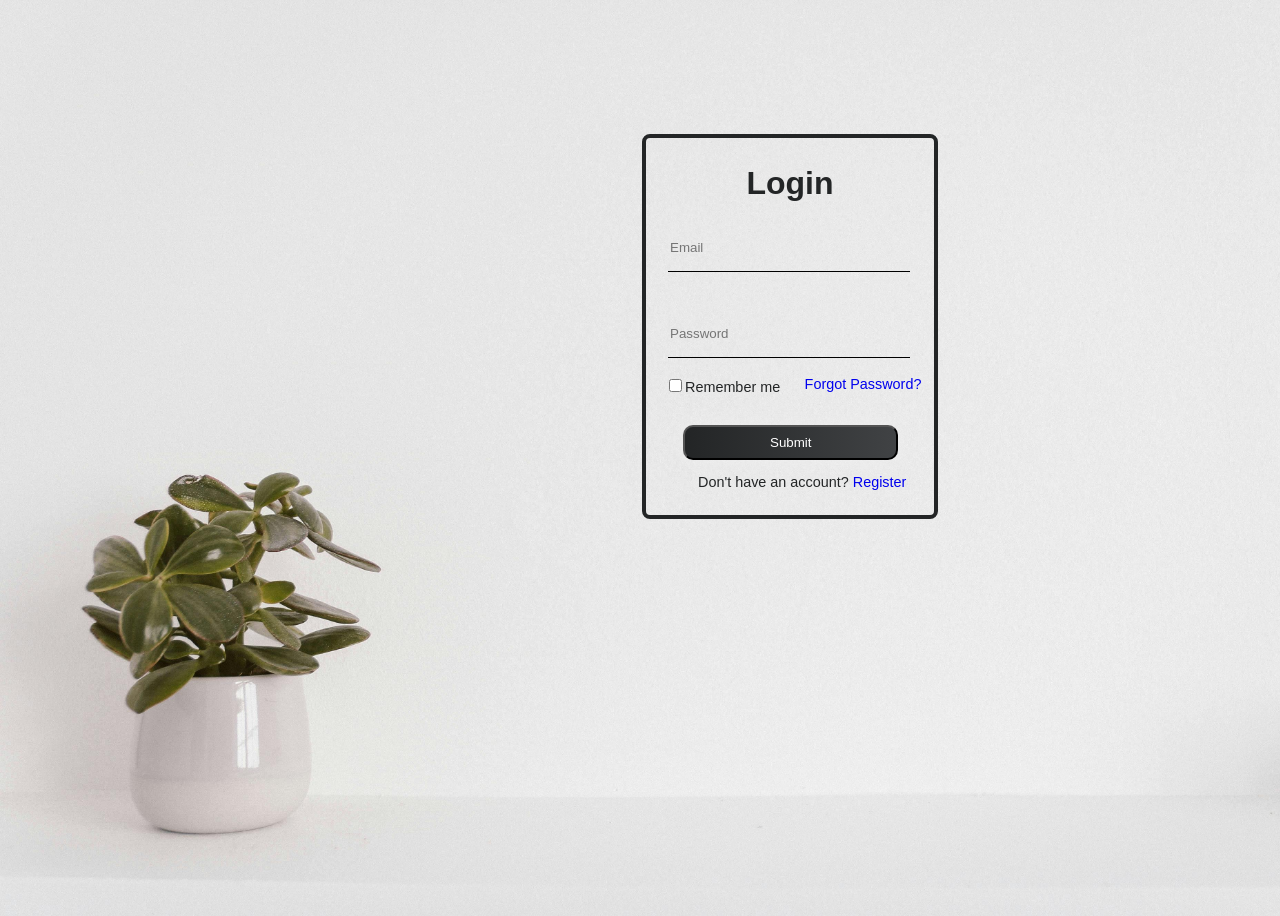
<file: index.html>
<!DOCTYPE html>
<html lang="en">
<head>
    <meta charset="UTF-8">
    <meta name="viewport" content="width=device-width, initial-scale=1.0">
    <title>Login form</title>
    <link rel="stylesheet" href="./styles.css" >
</head>
<body>

    <div class="form-container">

        
        <form id="form" action="" method="post">
            
            <fieldset class="field">
                <h1>Login</h1>
                
                <input class="input email" type="email" name="email" id="email" placeholder="Email"> <br><br>
                <input class="input password" type="password" name="password" id="password" placeholder="Password"> <br><br>
                
                <div class="options">
                    <div class="check">
                        <input type="checkbox" id="check" name="remember" value="remember"><label for="check">Remember me</label>
                    </div> 
                    <div class="forgot">
                        <a id="forgot" href="#">Forgot Password?</a>
                    </div>
                </div>
                <input id="submit" type="submit">
                <div class="register">
                    <p>Don't have an account?&nbsp<a href="#">Register</a></p>
                </div> 

            </fieldset>
    
        </form>
    
    </div>
</body>
</html>
</file>
<file: styles.css>
body {
    background-image:url(./assets/login_bg.jpg);
    background-repeat: no-repeat;
    background-size:cover;
    font-family:'Gill Sans', 'Gill Sans MT', Calibri, 'Trebuchet MS', sans-serif;
    color: #232526;
    background-image: url(./assets/login_bg.jpg);
    background-repeat: no-repeat;
    background-size:cover;
    background-position: 0px,50px;
}

.form-container {
    width: 100%;
    height: 100vh;
    display: flex;
    flex-direction: column;
    /* backdrop-filter: blur(3px); */
}

.form-container:hover {
    backdrop-filter: blur(3px);
    transition: 3s;
    transform:scale(1.03);
}

.field {
    border: solid 4px #232526;
    border-radius: 8px;
}

#form {
    margin-left: 50%;
    margin-top: 10%;
    width: 300px;
}

h1 {
    text-align: center;
}
.input {
    height: 5vh;
    width: 90%;
    background-color: transparent;
    border: solid, black;
    border-width: 0 0 1px 0 ;
    outline: none;
}

.email {
    margin: 0px 10px 20px 10px;
}

.password {
    margin: 0px 10px 0px 10px;
}

.options {
    display: flex;
    width: 100%;
    margin-bottom: 10px;
    margin-left: 7px;
    font-size: .9em;
}

.forgot {
    width: 50%;
    text-align: center;
}

.check {
    width: 50%;
    text-align: left;
}

.register {
    padding-left: 40px;
    font-size: .9em;
}

#submit {background-image: linear-gradient(to right, #232526 0%, #414345  51%, #232526  100%);
    margin-top: 20px;
    margin-left: 25px;
    padding: 8px 85px;
    text-align: center;
    transition: 0.5s;
    background-size: 200% auto;
    color: white;            
    box-shadow: 0 0 20px #eee;
    border-radius: 10px;
    
  }
 
  #submit:hover {
    background-position: right center;
    color: #fff;
    text-decoration: none;
  }
 
  a {
     text-decoration: none;
  }
  a:hover {
     background-position: right center;
     color: #2516ad;
  }
</file>
